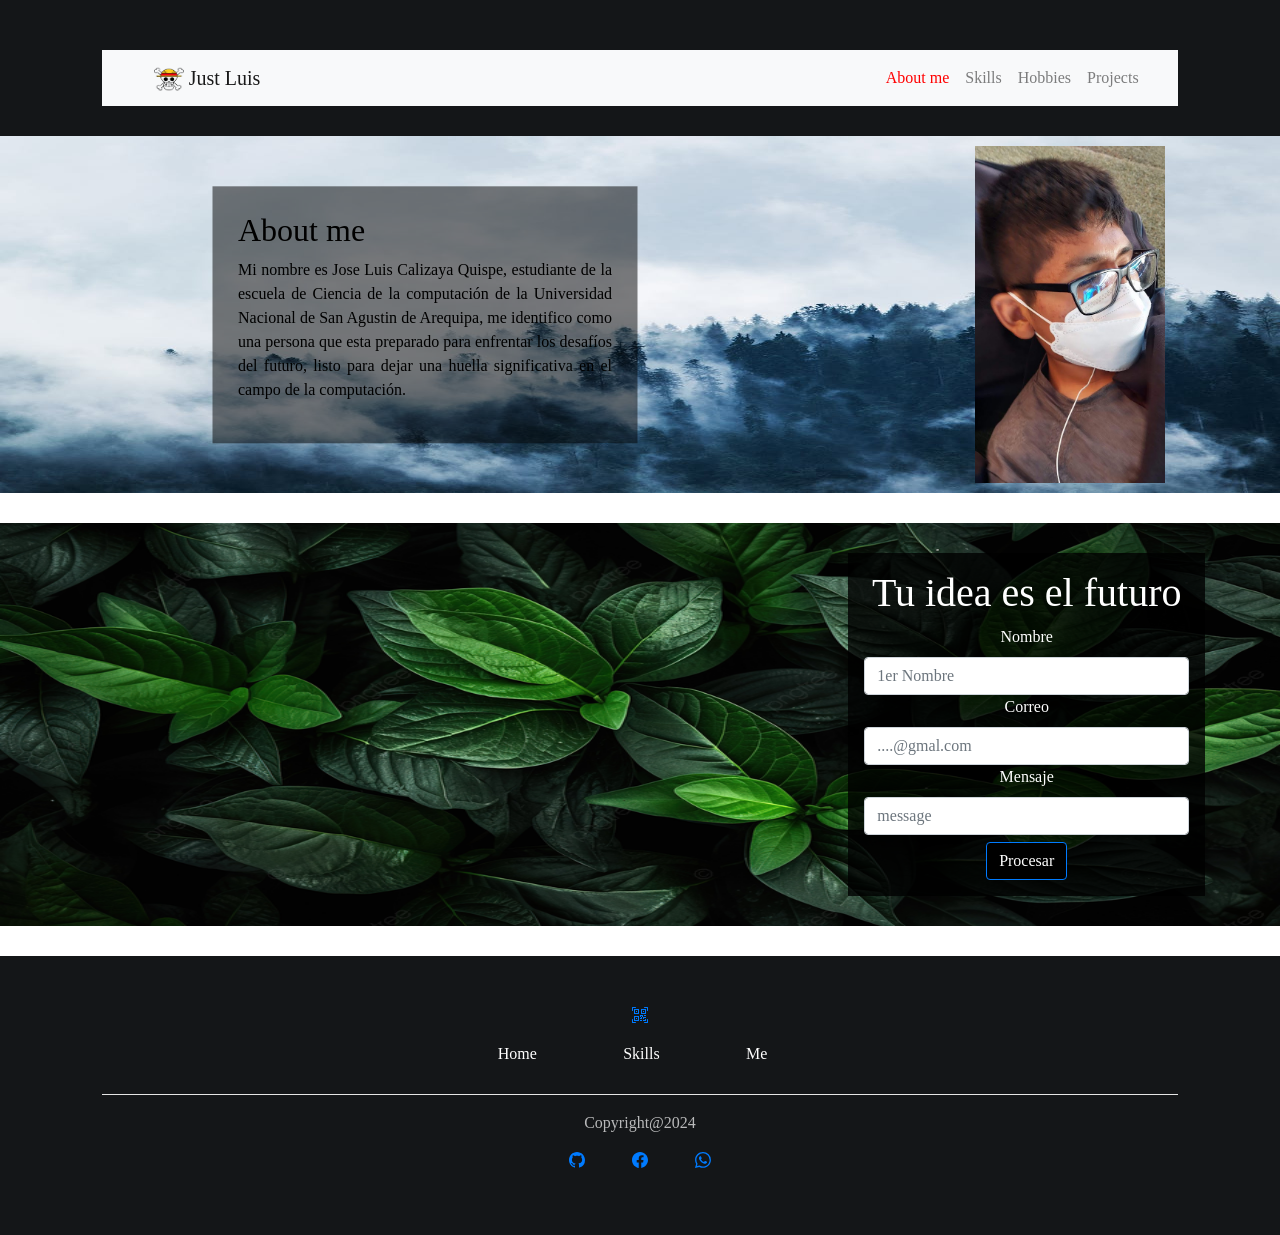
<file: index.html>
<!DOCTYPE html>
<html lang="en">

<head>
    <meta charset="UTF-8">
    <meta name="viewport" content="width=device-width, initial-scale=1.0">
    <link rel="stylesheet" href="https://stackpath.bootstrapcdn.com/bootstrap/4.0.0/css/bootstrap.min.css"
        integrity="sha384-Gn5384xqQ1aoWXA+058RXPxPg6fy4IWvTNh0E263XmFcJlSAwiGgFAW/dAiS6JXm" crossorigin="anonymous">
    <link rel="stylesheet" href="style.css">
    <title>Just me</title>
</head>

<body>
    <header>
        <nav class="navbar navbar-expand-lg navbar-light bg-light">
            <div class="container-fluid">
                <a class="navbar-brand" href="#">
                    <img src="Image/logo.png" alt="Logo" width="30" height="24" class="d-inline-block align-text-top">
                    Just Luis
                </a>
                <button class="navbar-toggler" type="button" data-toggle="collapse" data-target="#navbarNav"
                    aria-controls="navbarNav" aria-expanded="false" aria-label="Toggle navigation">
                    <span class="navbar-toggler-icon"></span>
                </button>
                <div class="collapse navbar-collapse justify-content-end" id="navbarNav">
                    <ul class="navbar-nav">
                        <li class="nav-item">
                            <a class="nav-link active" style="color: red;" aria-current="page" href="index.html">About me</a>
                        </li>
                        <li class="nav-item">
                            <a class="nav-link" href="index1.html">Skills</a>
                        </li>
                        <li class="nav-item">
                            <a class="nav-link" href="index3.html">Hobbies</a>
                        </li>
                        <li class="nav-item">
                            <a class="nav-link" href="index4.html">Projects</a>
                        </li>
                    </ul>
                </div>
            </div>
        </nav>
    </header>
    <main>
        <div class="me">
            <div class="text">
                <div id="part">
                    <h2>About me</h2>
                    <p>
                        Mi nombre es Jose Luis Calizaya Quispe, estudiante de la escuela de Ciencia de la computación de
                        la Universidad Nacional de San Agustin de Arequipa, me identifico como una persona que esta
                        preparado para enfrentar los desafíos del futuro, listo para dejar una huella significativa en
                        el campo de la computación.
                    </p>
                </div>
            </div>
            <div class="im">
                <div id="h">
                    <img src="Image/me.jpg" alt="logo de persona" height="100%" width="50%" style="padding: 10px;" id="por">
                </div>
            </div>
        </div>
        <div class="formularios">
            <div class="row justify-content-end mas">
                <div class="col-12 col-md-6 col-lg-4">
                    <div class="my-div text-white text-center p-3" style="background-color: rgba(0, 0, 0, 0.8); left: -10px;">
                            <h1>Tu idea es el futuro</h1>
                            <form  class="formulario grid text-center">
                            <div class="g-col-4 g-start4">
                                <label for="nombre" class="form-label">Nombre</label>
                                <input type="text" class="form-control" id="nombre" placeholder="1er Nombre" required>
                            </div>
                            <div class="g-col-4 g-start-4" >
                                <label for="correo" class="form-label">Correo</label>
                                <input type="email" class="form-control" id="correo" placeholder="....@gmal.com" >
                            </div>
                            <div class="g-col-4 g-start-4">
                                <label for="post" class="form-label">Mensaje</label>
                                <input type="text" class="form-control" id="post" placeholder="message" required>
                            </div>
                            <button type="submit" onclick="mostrar()" class="btn btn-primary" style="margin-top: 2%; background-color: black;">
                                Procesar
                            </button>
                        </form>
                    </div>
                </div>
            </div>
        </div>
        <footer>
            <div class="logo">
                <a href="">
                <i class="bi bi-qr-code-scan"><svg xmlns="http://www.w3.org/2000/svg" width="16" height="16" fill="currentColor" class="bi bi-qr-code-scan" viewBox="0 0 16 16">
                    <path d="M0 .5A.5.5 0 0 1 .5 0h3a.5.5 0 0 1 0 1H1v2.5a.5.5 0 0 1-1 0zm12 0a.5.5 0 0 1 .5-.5h3a.5.5 0 0 1 .5.5v3a.5.5 0 0 1-1 0V1h-2.5a.5.5 0 0 1-.5-.5M.5 12a.5.5 0 0 1 .5.5V15h2.5a.5.5 0 0 1 0 1h-3a.5.5 0 0 1-.5-.5v-3a.5.5 0 0 1 .5-.5m15 0a.5.5 0 0 1 .5.5v3a.5.5 0 0 1-.5.5h-3a.5.5 0 0 1 0-1H15v-2.5a.5.5 0 0 1 .5-.5M4 4h1v1H4z"/>
                    <path d="M7 2H2v5h5zM3 3h3v3H3zm2 8H4v1h1z"/>
                    <path d="M7 9H2v5h5zm-4 1h3v3H3zm8-6h1v1h-1z"/>
                    <path d="M9 2h5v5H9zm1 1v3h3V3zM8 8v2h1v1H8v1h2v-2h1v2h1v-1h2v-1h-3V8zm2 2H9V9h1zm4 2h-1v1h-2v1h3zm-4 2v-1H8v1z"/>
                    <path d="M12 9h2V8h-2z"/>
                  </svg></i>
                </a>
            </div>
            <ul class="list-group list-group-horizontal-sm fo">
                <a href="index.html"><li class="list-group-item fin">Home</li></a>
                <a href="index1.html"><li class="list-group-item fin">Skills</li></a>
                <a href="index3.html"><li class="list-group-item fin">Me</li></a>
            </ul>
            <hr style="background-color:#fff;">
            <p id="p1">Copyright@2024</p>
            <div class="redes">
                <a href="">
                    <svg xmlns="http://www.w3.org/2000/svg" width="16" height="16" fill="currentColor" class="bi bi-github" viewBox="0 0 16 16">
                    <path d="M8 0C3.58 0 0 3.58 0 8c0 3.54 2.29 6.53 5.47 7.59.4.07.55-.17.55-.38 0-.19-.01-.82-.01-1.49-2.01.37-2.53-.49-2.69-.94-.09-.23-.48-.94-.82-1.13-.28-.15-.68-.52-.01-.53.63-.01 1.08.58 1.23.82.72 1.21 1.87.87 2.33.66.07-.52.28-.87.51-1.07-1.78-.2-3.64-.89-3.64-3.95 0-.87.31-1.59.82-2.15-.08-.2-.36-1.02.08-2.12 0 0 .67-.21 2.2.82.64-.18 1.32-.27 2-.27s1.36.09 2 .27c1.53-1.04 2.2-.82 2.2-.82.44 1.1.16 1.92.08 2.12.51.56.82 1.27.82 2.15 0 3.07-1.87 3.75-3.65 3.95.29.25.54.73.54 1.48 0 1.07-.01 1.93-.01 2.2 0 .21.15.46.55.38A8.01 8.01 0 0 0 16 8c0-4.42-3.58-8-8-8"/>
                  </svg>
                </a>
                <a href="https://www.facebook.com/jose.calizaya.524">
                    <svg xmlns="http://www.w3.org/2000/svg" width="16" height="16" fill="currentColor" class="bi bi-facebook" viewBox="0 0 16 16">
                        <path d="M16 8.049c0-4.446-3.582-8.05-8-8.05C3.58 0-.002 3.603-.002 8.05c0 4.017 2.926 7.347 6.75 7.951v-5.625h-2.03V8.05H6.75V6.275c0-2.017 1.195-3.131 3.022-3.131.876 0 1.791.157 1.791.157v1.98h-1.009c-.993 0-1.303.621-1.303 1.258v1.51h2.218l-.354 2.326H9.25V16c3.824-.604 6.75-3.934 6.75-7.951"/>
                      </svg>
                </a>
                <a href="">
                    <svg xmlns="http://www.w3.org/2000/svg" width="16" height="16" fill="currentColor" class="bi bi-whatsapp" viewBox="0 0 16 16">
                        <path d="M13.601 2.326A7.85 7.85 0 0 0 7.994 0C3.627 0 .068 3.558.064 7.926c0 1.399.366 2.76 1.057 3.965L0 16l4.204-1.102a7.9 7.9 0 0 0 3.79.965h.004c4.368 0 7.926-3.558 7.93-7.93A7.9 7.9 0 0 0 13.6 2.326zM7.994 14.521a6.6 6.6 0 0 1-3.356-.92l-.24-.144-2.494.654.666-2.433-.156-.251a6.56 6.56 0 0 1-1.007-3.505c0-3.626 2.957-6.584 6.591-6.584a6.56 6.56 0 0 1 4.66 1.931 6.56 6.56 0 0 1 1.928 4.66c-.004 3.639-2.961 6.592-6.592 6.592m3.615-4.934c-.197-.099-1.17-.578-1.353-.646-.182-.065-.315-.099-.445.099-.133.197-.513.646-.627.775-.114.133-.232.148-.43.05-.197-.1-.836-.308-1.592-.985-.59-.525-.985-1.175-1.103-1.372-.114-.198-.011-.304.088-.403.087-.088.197-.232.296-.346.1-.114.133-.198.198-.33.065-.134.034-.248-.015-.347-.05-.099-.445-1.076-.612-1.47-.16-.389-.323-.335-.445-.34-.114-.007-.247-.007-.38-.007a.73.73 0 0 0-.529.247c-.182.198-.691.677-.691 1.654s.71 1.916.81 2.049c.098.133 1.394 2.132 3.383 2.992.47.205.84.326 1.129.418.475.152.904.129 1.246.08.38-.058 1.171-.48 1.338-.943.164-.464.164-.86.114-.943-.049-.084-.182-.133-.38-.232"/>
                      </svg>
                </a>
            </div>
        </footer>
    </main>
    <script src="https://code.jquery.com/jquery-3.2.1.slim.min.js"
        integrity="sha384-KJ3o2DKtIkvYIK3UENzmM7KCkRr/rE9/Qpg6aAZGJwFDMVNA/GpGFF93hXpG5KkN"
        crossorigin="anonymous"></script>
    <script src="https://cdnjs.cloudflare.com/ajax/libs/popper.js/1.12.9/umd/popper.min.js"
        integrity="sha384-ApNbgh9B+Y1QKtv3Rn7W3mgPxhU9K/ScQsAP7hUibX39j7fakFPskvXusvfa0b4Q"
        crossorigin="anonymous"></script>
    <script src="https://stackpath.bootstrapcdn.com/bootstrap/4.0.0/js/bootstrap.min.js"
        integrity="sha384-JZR6Spejh4U02d8jOt6vLEHfe/JQGiRRSQQxSfFWpi1MquVdAyjUar5+76PVCmYl"
        crossorigin="anonymous"></script>
        <script src="fun.js"></script>
</body>

</html>
</file>
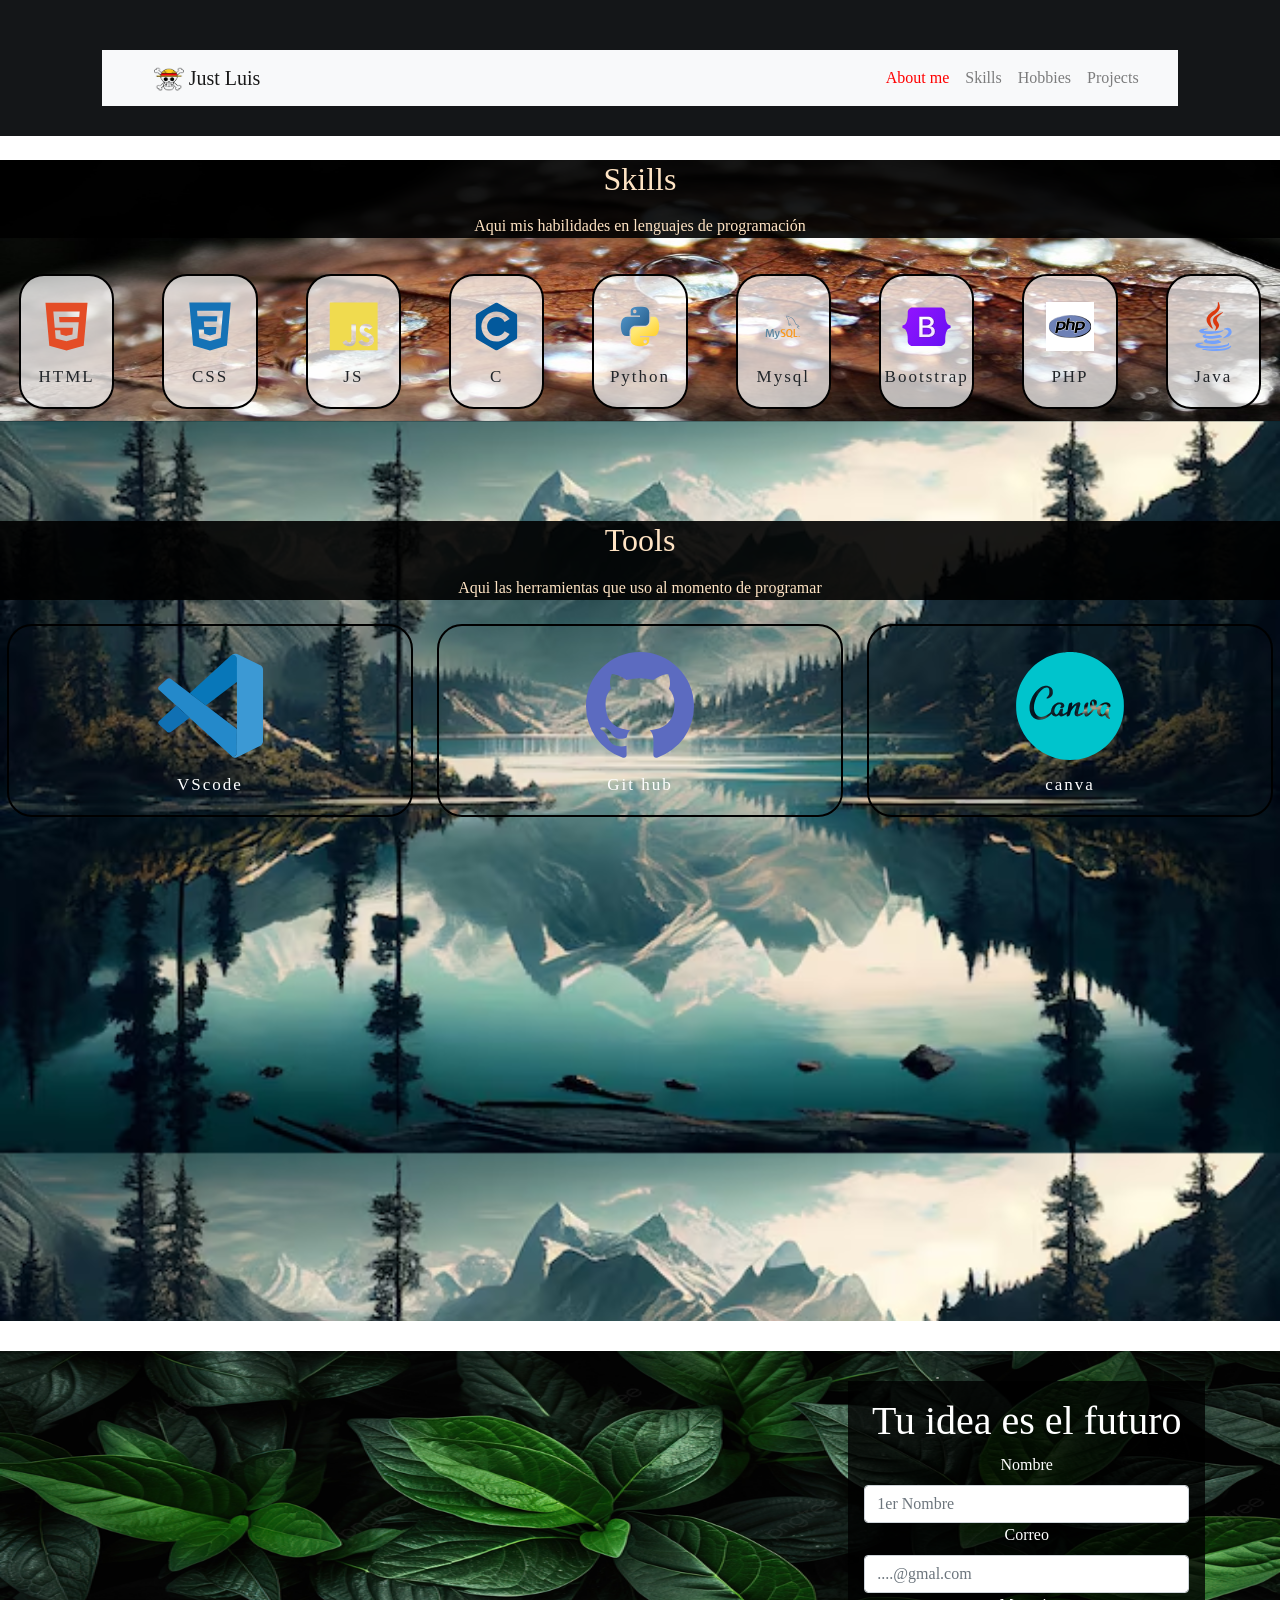
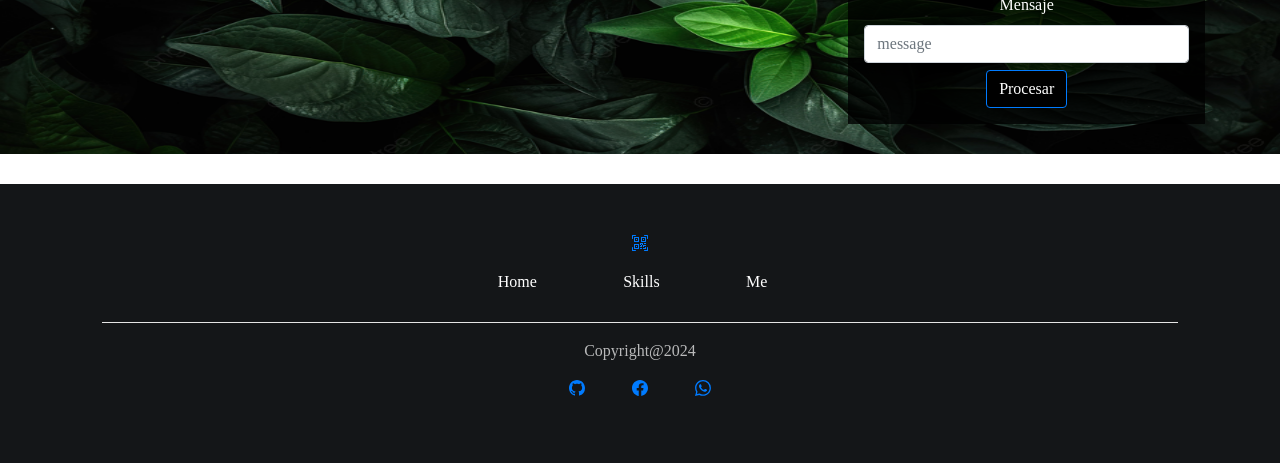
<file: index1.html>
<!DOCTYPE html>
<html lang="en">
<head>
    <meta charset="UTF-8">
    <meta name="viewport" content="width=device-width, initial-scale=1.0">
    <link rel="stylesheet" href="https://stackpath.bootstrapcdn.com/bootstrap/4.0.0/css/bootstrap.min.css"
        integrity="sha384-Gn5384xqQ1aoWXA+058RXPxPg6fy4IWvTNh0E263XmFcJlSAwiGgFAW/dAiS6JXm" crossorigin="anonymous">
    <link rel="stylesheet" href="style1.css">
    <link rel="stylesheet" href="style.css">
    <title>Skills</title>
</head>
<body>
    <header>
        <nav class="navbar navbar-expand-lg navbar-light bg-light">
            <div class="container-fluid">
                <a class="navbar-brand" href="#">
                    <img src="Image/logo.png" alt="Logo" width="30" height="24" class="d-inline-block align-text-top">
                    Just Luis
                </a>
                <button class="navbar-toggler" type="button" data-toggle="collapse" data-target="#navbarNav"
                    aria-controls="navbarNav" aria-expanded="false" aria-label="Toggle navigation">
                    <span class="navbar-toggler-icon"></span>
                </button>
                <div class="collapse navbar-collapse justify-content-end" id="navbarNav">
                    <ul class="navbar-nav">
                        <li class="nav-item">
                            <a class="nav-link active" style="color: red;" aria-current="page" href="index.html">About me</a>
                        </li>
                        <li class="nav-item">
                            <a class="nav-link" href="index1.html">Skills</a>
                        </li>
                        <li class="nav-item">
                            <a class="nav-link" href="index3.html">Hobbies</a>
                        </li>
                        <li class="nav-item">
                            <a class="nav-link" href="index4.html">Projects</a>
                        </li>
                    </ul>
                </div>
            </div>
        </nav>
    </header>
    <main>
        <br>
        <section id="contim">
        <div class="container">
        <h2 style="text-align: center;">Skills</h2>
        <p class="text-center">Aqui mis habilidades en lenguajes de programación</p>
        </div>
        <div class="row justify-content-center row-cols-2 row-cols-md-3 row-cols-lg-6 mt-4 gy-4 skills-container aos-init aos-animate" data-aos="fade-up" data-aos-delay="200"
        style="
        box-sizing: border-box;
        margin-top: 24px;
            margin-left: -5px;
            margin-right: -5px;
            line-height: 24px;
            flex-wrap: wrap;
            color-scheme: dark;
        ">
            <div class="col">
                <div class="skill">
                    <img class="skill-image" src="Image/HTML.svg" alt="HTML">
                    <p class="skill-name">HTML</p>
                </div>
            </div>
            <div class="col">
                <div class="skill">
                    <img class="skill-image" src="Image/CSS.svg" alt="CSS">
                    <p class="skill-name">CSS</p>
                </div>
            </div>
            <div class="col">
                <div class="skill">
                    <img class="skill-image" src="Image/JS.svg" alt="JavaScript" width="100%" height="100%">
                    <p class="skill-name">JS</p>
                </div>
            </div>
            <div class="col">
                <div class="skill">
                    <img class="skill-image" src="Image/C.svg" alt="NodeJS" width="100%" height="100%">
                    <p class="skill-name">C</p>
                </div>
            </div>
            <div class="col">
                <div class="skill">
                    <img class="skill-image" src="Image/Python.svg" alt="ExpressJS" width="100%" height="100%">
                    <p class="skill-name">Python</p>
                </div>
            </div>
            <div class="col">
                <div class="skill">
                <img class="skill-image" src="Image/mysql.svg" alt="EJS" width="100%" height="100%">
                    <p class="skill-name">Mysql</p>
                </div>
            </div>
            <div class="col">
                <div class="skill">
                    <img class="skill-image" src="Image/Bootstrap.svg" alt="Bootstrap" width="100%" height="100%">
                    <p class="skill-name">Bootstrap</p>
                </div>
            </div>
            <div class="col">
                <div class="skill">
                    <img class="skill-image" src="Image/PHP.svg" alt="PHP" width="100%" height="100%">
                    <p class="skill-name">PHP</p>
                </div>
            </div>
            <div class="col">
                <div class="skill">
                    <img class="skill-image" src="Image/JAVA.svg" alt="Java" width="100%" height="100%" >
                    <p class="skill-name">Java</p>
                </div>
            </div>
            <br>
            <br><br>
        </div>
        </section>
        <section id="tools">
        <div class="container">
        <h2 style="text-align: center;">Tools</h2>
        <p class="text-center">Aqui las herramientas que uso al momento de programar</p>
        </div>
        <div class="row justify-content-center row-cols-2 row-cols-md-3 row-cols-lg-6 mt-4 gy-4 skills-container aos-init aos-animate" data-aos="fade-up" data-aos-delay="200"
        style="
        box-sizing: border-box;
        margin-top: 24px;
            margin-left: -5px;
            margin-right: -5px;
            line-height: 24px;
            flex-wrap: wrap;
            color-scheme: dark;
        ">
            <div class="col">
                <div class="tool">
                    <img class="tool-image" src="Image/vscode.svg" alt="VScode">
                    <p class="tool-name">VScode</p>
                </div>
            </div>
            <div class="col">
                <div class="tool">
                    <img class="tool-image" src="Image/github.svg" alt="git hub">
                    <p class="tool-name">Git hub</p>
                </div>
            </div>
            <div class="col">
                <div class="tool">
                    <img class="tool-image" src="Image/canva.svg" alt="canva">
                    <p class="tool-name">canva</p>
                </div>
            </div>
        </div>
    </div>
    </section>
    <div class="formularios">
        <div class="row justify-content-end mas">
            <div class="col-12 col-md-6 col-lg-4">
                <div class="my-div text-white text-center p-3" style="background-color: rgba(0, 0, 0, 0.8); left: -10px;">
                        <h1>Tu idea es el futuro</h1>
                        <form  class="formulario grid text-center">
                        <div class="g-col-4 g-start4">
                            <label for="nombre" class="form-label">Nombre</label>
                            <input type="text" class="form-control" id="nombre" placeholder="1er Nombre" required>
                        </div>
                        <div class="g-col-4 g-start-4" >
                            <label for="correo" class="form-label">Correo</label>
                            <input type="email" class="form-control" id="correo" placeholder="....@gmal.com" >
                        </div>
                        <div class="g-col-4 g-start-4">
                            <label for="post" class="form-label">Mensaje</label>
                            <input type="text" class="form-control" id="post" placeholder="message" required>
                        </div>
                        <button type="button" onclick="mostrar()" class="btn btn-primary" style="margin-top: 2%; background-color: black;">
                            Procesar
                        </button>
                    </form>
                </div>
            </div>
        </div>
    </div>
    </main>
    <footer>
        <div class="logo">
            <a href="">
            <i class="bi bi-qr-code-scan"><svg xmlns="http://www.w3.org/2000/svg" width="16" height="16" fill="currentColor" class="bi bi-qr-code-scan" viewBox="0 0 16 16">
                <path d="M0 .5A.5.5 0 0 1 .5 0h3a.5.5 0 0 1 0 1H1v2.5a.5.5 0 0 1-1 0zm12 0a.5.5 0 0 1 .5-.5h3a.5.5 0 0 1 .5.5v3a.5.5 0 0 1-1 0V1h-2.5a.5.5 0 0 1-.5-.5M.5 12a.5.5 0 0 1 .5.5V15h2.5a.5.5 0 0 1 0 1h-3a.5.5 0 0 1-.5-.5v-3a.5.5 0 0 1 .5-.5m15 0a.5.5 0 0 1 .5.5v3a.5.5 0 0 1-.5.5h-3a.5.5 0 0 1 0-1H15v-2.5a.5.5 0 0 1 .5-.5M4 4h1v1H4z"/>
                <path d="M7 2H2v5h5zM3 3h3v3H3zm2 8H4v1h1z"/>
                <path d="M7 9H2v5h5zm-4 1h3v3H3zm8-6h1v1h-1z"/>
                <path d="M9 2h5v5H9zm1 1v3h3V3zM8 8v2h1v1H8v1h2v-2h1v2h1v-1h2v-1h-3V8zm2 2H9V9h1zm4 2h-1v1h-2v1h3zm-4 2v-1H8v1z"/>
                <path d="M12 9h2V8h-2z"/>
              </svg></i>
            </a>
        </div>
        <ul class="list-group list-group-horizontal-sm fo">
            <a href="index.html"><li class="list-group-item fin">Home</li></a>
            <a href="index1.html"><li class="list-group-item fin">Skills</li></a>
            <a href="index3.html"><li class="list-group-item fin">Me</li></a>
        </ul>
        <hr style="background-color:#fff;">
        <p id="p1">Copyright@2024</p>
        <div class="redes">
            <a href="">
                <svg xmlns="http://www.w3.org/2000/svg" width="16" height="16" fill="currentColor" class="bi bi-github" viewBox="0 0 16 16">
                <path d="M8 0C3.58 0 0 3.58 0 8c0 3.54 2.29 6.53 5.47 7.59.4.07.55-.17.55-.38 0-.19-.01-.82-.01-1.49-2.01.37-2.53-.49-2.69-.94-.09-.23-.48-.94-.82-1.13-.28-.15-.68-.52-.01-.53.63-.01 1.08.58 1.23.82.72 1.21 1.87.87 2.33.66.07-.52.28-.87.51-1.07-1.78-.2-3.64-.89-3.64-3.95 0-.87.31-1.59.82-2.15-.08-.2-.36-1.02.08-2.12 0 0 .67-.21 2.2.82.64-.18 1.32-.27 2-.27s1.36.09 2 .27c1.53-1.04 2.2-.82 2.2-.82.44 1.1.16 1.92.08 2.12.51.56.82 1.27.82 2.15 0 3.07-1.87 3.75-3.65 3.95.29.25.54.73.54 1.48 0 1.07-.01 1.93-.01 2.2 0 .21.15.46.55.38A8.01 8.01 0 0 0 16 8c0-4.42-3.58-8-8-8"/>
              </svg>
            </a>
            <a href="https://www.facebook.com/jose.calizaya.524">
                <svg xmlns="http://www.w3.org/2000/svg" width="16" height="16" fill="currentColor" class="bi bi-facebook" viewBox="0 0 16 16">
                    <path d="M16 8.049c0-4.446-3.582-8.05-8-8.05C3.58 0-.002 3.603-.002 8.05c0 4.017 2.926 7.347 6.75 7.951v-5.625h-2.03V8.05H6.75V6.275c0-2.017 1.195-3.131 3.022-3.131.876 0 1.791.157 1.791.157v1.98h-1.009c-.993 0-1.303.621-1.303 1.258v1.51h2.218l-.354 2.326H9.25V16c3.824-.604 6.75-3.934 6.75-7.951"/>
                  </svg>
            </a>
            <a href="">
                <svg xmlns="http://www.w3.org/2000/svg" width="16" height="16" fill="currentColor" class="bi bi-whatsapp" viewBox="0 0 16 16">
                    <path d="M13.601 2.326A7.85 7.85 0 0 0 7.994 0C3.627 0 .068 3.558.064 7.926c0 1.399.366 2.76 1.057 3.965L0 16l4.204-1.102a7.9 7.9 0 0 0 3.79.965h.004c4.368 0 7.926-3.558 7.93-7.93A7.9 7.9 0 0 0 13.6 2.326zM7.994 14.521a6.6 6.6 0 0 1-3.356-.92l-.24-.144-2.494.654.666-2.433-.156-.251a6.56 6.56 0 0 1-1.007-3.505c0-3.626 2.957-6.584 6.591-6.584a6.56 6.56 0 0 1 4.66 1.931 6.56 6.56 0 0 1 1.928 4.66c-.004 3.639-2.961 6.592-6.592 6.592m3.615-4.934c-.197-.099-1.17-.578-1.353-.646-.182-.065-.315-.099-.445.099-.133.197-.513.646-.627.775-.114.133-.232.148-.43.05-.197-.1-.836-.308-1.592-.985-.59-.525-.985-1.175-1.103-1.372-.114-.198-.011-.304.088-.403.087-.088.197-.232.296-.346.1-.114.133-.198.198-.33.065-.134.034-.248-.015-.347-.05-.099-.445-1.076-.612-1.47-.16-.389-.323-.335-.445-.34-.114-.007-.247-.007-.38-.007a.73.73 0 0 0-.529.247c-.182.198-.691.677-.691 1.654s.71 1.916.81 2.049c.098.133 1.394 2.132 3.383 2.992.47.205.84.326 1.129.418.475.152.904.129 1.246.08.38-.058 1.171-.48 1.338-.943.164-.464.164-.86.114-.943-.049-.084-.182-.133-.38-.232"/>
                  </svg>
            </a>
        </div>
    </footer>

    <script src="https://code.jquery.com/jquery-3.2.1.slim.min.js"
        integrity="sha384-KJ3o2DKtIkvYIK3UENzmM7KCkRr/rE9/Qpg6aAZGJwFDMVNA/GpGFF93hXpG5KkN"
        crossorigin="anonymous"></script>
    <script src="https://cdnjs.cloudflare.com/ajax/libs/popper.js/1.12.9/umd/popper.min.js"
        integrity="sha384-ApNbgh9B+Y1QKtv3Rn7W3mgPxhU9K/ScQsAP7hUibX39j7fakFPskvXusvfa0b4Q"
        crossorigin="anonymous"></script>
    <script src="https://stackpath.bootstrapcdn.com/bootstrap/4.0.0/js/bootstrap.min.js"
        integrity="sha384-JZR6Spejh4U02d8jOt6vLEHfe/JQGiRRSQQxSfFWpi1MquVdAyjUar5+76PVCmYl"
        crossorigin="anonymous"></script>
        <script src="fun.js"></script>

</body>
</html>
</file>
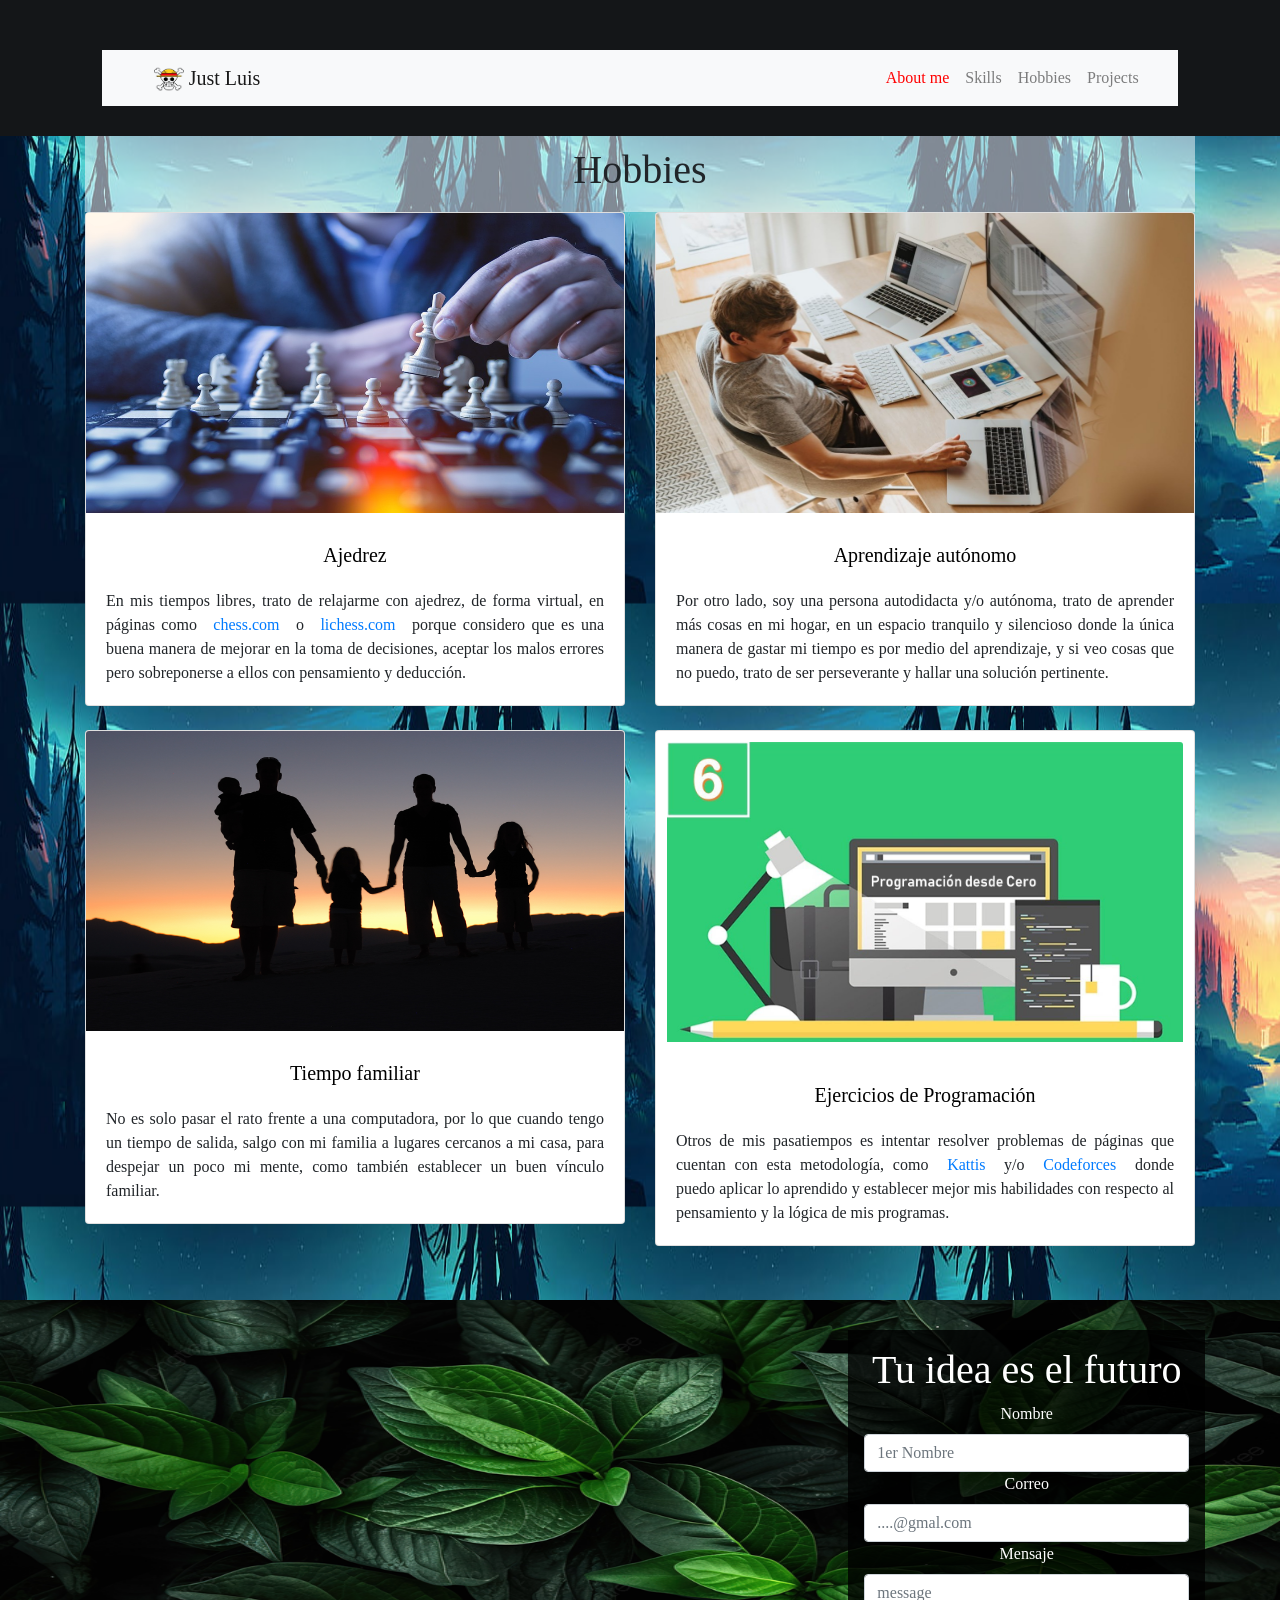
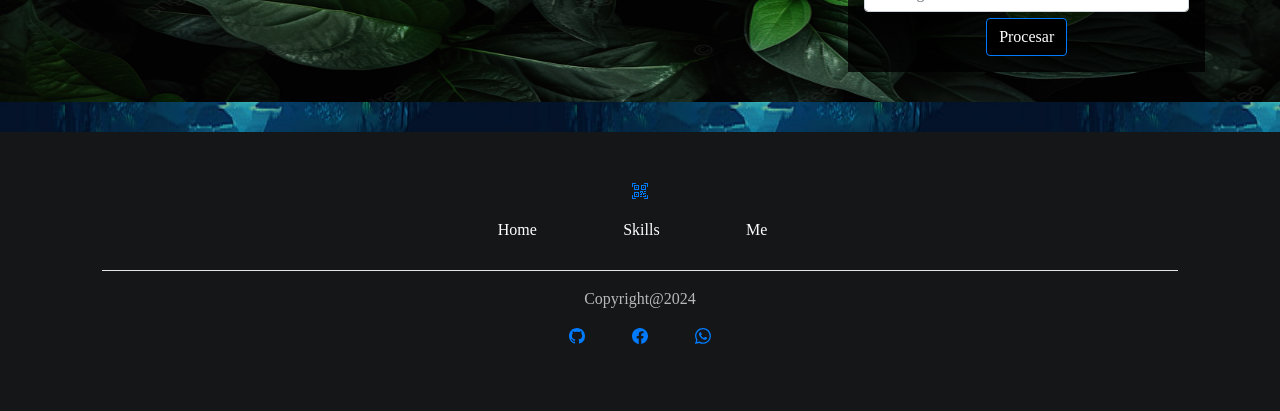
<file: index3.html>
<!DOCTYPE html>
<html lang="en">

<head>
  <meta charset="UTF-8">
  <meta name="viewport" content="width=device-width, initial-scale=1.0">
  <link rel="stylesheet" href="https://stackpath.bootstrapcdn.com/bootstrap/4.0.0/css/bootstrap.min.css"
    integrity="sha384-Gn5384xqQ1aoWXA+058RXPxPg6fy4IWvTNh0E263XmFcJlSAwiGgFAW/dAiS6JXm" crossorigin="anonymous">
    <link rel="stylesheet" href="style.css">
    <link rel="stylesheet" href="style2.css"> 
  <title>Habilidades</title>
</head>

<body>
  <header>
    <nav class="navbar navbar-expand-lg navbar-light bg-light">
        <div class="container-fluid">
            <a class="navbar-brand" href="#">
                <img src="Image/logo.png" alt="Logo" width="30" height="24" class="d-inline-block align-text-top">
                Just Luis
            </a>
            <button class="navbar-toggler" type="button" data-toggle="collapse" data-target="#navbarNav"
                aria-controls="navbarNav" aria-expanded="false" aria-label="Toggle navigation">
                <span class="navbar-toggler-icon"></span>
            </button>
            <div class="collapse navbar-collapse justify-content-end" id="navbarNav">
                <ul class="navbar-nav">
                    <li class="nav-item">
                        <a class="nav-link active" style="color: red;" aria-current="page" href="index.html">About me</a>
                    </li>
                    <li class="nav-item">
                        <a class="nav-link" href="index1.html">Skills</a>
                    </li>
                    <li class="nav-item">
                        <a class="nav-link" href="index3.html">Hobbies</a>
                    </li>
                    <li class="nav-item">
                        <a class="nav-link" href="index4.html">Projects</a>
                    </li>
                </ul>
            </div>
        </div>
    </nav>
</header>
  <div class="container">
    <div class="cabezera"><h1 class="text-center">Hobbies</h1></div>
    <div class="row">
      <div class="col-md-6 mb-4">
        <div class="card">
          <img src="Image/ajedrez.jpg" class="card-img-top" alt="Ajedrez">
          <div class="card-body i3">
            <h5 class="card-title">Ajedrez</h5>
            <p class="card-text">En mis tiempos libres, trato de relajarme con ajedrez, de forma virtual, en páginas como
              <a href="https://chess.com">chess.com</a> o <a href="https://lichess.com">lichess.com</a> porque considero que es una buena manera de mejorar en
              la toma de decisiones, aceptar los malos errores pero sobreponerse a ellos con pensamiento y deducción.
            </p>
          </div>
        </div>
      </div>
      <div class="col-md-6 mb-4">
        <div class="card">
          <img src="Image/auto.jpg" class="card-img-top" alt="Aprendizaje autónomo">
          <div class="card-body i3">
            <h5 class="card-title">Aprendizaje autónomo</h5>
            <p class="card-text">Por otro lado, soy una persona autodidacta y/o autónoma, trato de aprender más cosas en
              mi hogar, en un espacio tranquilo y silencioso donde la única manera de gastar mi tiempo es por medio del
              aprendizaje, y si veo cosas que no puedo, trato de ser perseverante y hallar una solución pertinente.</p>
          </div>
        </div>
      </div>
      <div class="col-md-6 mb-4">
        <div class="card">
          <img src="Image/familia.jpg" class="card-img-top" alt="Tiempo familiar" width="100%" height="100%">
          <div class="card-body i3">
            <h5 class="card-title">Tiempo familiar</h5>
            <p class="card-text">No es solo pasar el rato frente a una computadora, por lo que cuando tengo un tiempo de
              salida, salgo con mi familia a lugares cercanos a mi casa, para despejar un poco mi mente, como también
              establecer un buen vínculo familiar.</p>
          </div>
        </div>
      </div>
      <div class="col-md-6 mb-4">
        <div class="card">
          <a href="https://es.wikipedia.org/wiki/Sol"><img src="Image/Program.jpg" class="card-img-top" alt="Ejercicios de Programación"></a>
          <div class="card-body i3">
            <h5 class="card-title">Ejercicios de Programación</h5>
            <p class="card-text">Otros de mis pasatiempos es intentar resolver problemas de páginas que cuentan con esta
              metodología, como <a href="https://open.kattis.com">Kattis</a> y/o <a href="https://codeforces.com">Codeforces</a> donde puedo aplicar lo aprendido y
              establecer mejor mis habilidades con respecto al pensamiento y la lógica de mis programas.</p>
          </div>
        </div>
      </div>
    </div>
  </div>
  <div class="formularios">
    <div class="row justify-content-end mas">
        <div class="col-12 col-md-6 col-lg-4">
            <div class="my-div text-white text-center p-3" style="background-color: rgba(0, 0, 0, 0.8); left: -10px;">
                    <h1>Tu idea es el futuro</h1>
                    <form  class="formulario grid text-center">
                    <div class="g-col-4 g-start4">
                        <label for="nombre" class="form-label">Nombre</label>
                        <input type="text" class="form-control" id="nombre" placeholder="1er Nombre" required>
                    </div>
                    <div class="g-col-4 g-start-4" >
                        <label for="correo" class="form-label">Correo</label>
                        <input type="email" class="form-control" id="correo" placeholder="....@gmal.com" >
                    </div>
                    <div class="g-col-4 g-start-4">
                        <label for="post" class="form-label">Mensaje</label>
                        <input type="text" class="form-control" id="post" placeholder="message" required>
                    </div>
                    <button type="button" onclick="mostrar()" class="btn btn-primary" style="margin-top: 2%; background-color: black;">
                        Procesar
                    </button>
                </form>
            </div>
        </div>
    </div>
</div>
  <footer>
    <div class="logo">
        <a href="">
        <i class="bi bi-qr-code-scan"><svg xmlns="http://www.w3.org/2000/svg" width="16" height="16" fill="currentColor" class="bi bi-qr-code-scan" viewBox="0 0 16 16">
            <path d="M0 .5A.5.5 0 0 1 .5 0h3a.5.5 0 0 1 0 1H1v2.5a.5.5 0 0 1-1 0zm12 0a.5.5 0 0 1 .5-.5h3a.5.5 0 0 1 .5.5v3a.5.5 0 0 1-1 0V1h-2.5a.5.5 0 0 1-.5-.5M.5 12a.5.5 0 0 1 .5.5V15h2.5a.5.5 0 0 1 0 1h-3a.5.5 0 0 1-.5-.5v-3a.5.5 0 0 1 .5-.5m15 0a.5.5 0 0 1 .5.5v3a.5.5 0 0 1-.5.5h-3a.5.5 0 0 1 0-1H15v-2.5a.5.5 0 0 1 .5-.5M4 4h1v1H4z"/>
            <path d="M7 2H2v5h5zM3 3h3v3H3zm2 8H4v1h1z"/>
            <path d="M7 9H2v5h5zm-4 1h3v3H3zm8-6h1v1h-1z"/>
            <path d="M9 2h5v5H9zm1 1v3h3V3zM8 8v2h1v1H8v1h2v-2h1v2h1v-1h2v-1h-3V8zm2 2H9V9h1zm4 2h-1v1h-2v1h3zm-4 2v-1H8v1z"/>
            <path d="M12 9h2V8h-2z"/>
          </svg></i>
        </a>
    </div>
    <ul class="list-group list-group-horizontal-sm fo">
        <a href="index.html"><li class="list-group-item fin">Home</li></a>
        <a href="index1.html"><li class="list-group-item fin">Skills</li></a>
        <a href="index3.html"><li class="list-group-item fin">Me</li></a>
    </ul>
    <hr style="background-color:#fff;">
    <p id="p1">Copyright@2024</p>
    <div class="redes">
        <a href="">
            <svg xmlns="http://www.w3.org/2000/svg" width="16" height="16" fill="currentColor" class="bi bi-github" viewBox="0 0 16 16">
            <path d="M8 0C3.58 0 0 3.58 0 8c0 3.54 2.29 6.53 5.47 7.59.4.07.55-.17.55-.38 0-.19-.01-.82-.01-1.49-2.01.37-2.53-.49-2.69-.94-.09-.23-.48-.94-.82-1.13-.28-.15-.68-.52-.01-.53.63-.01 1.08.58 1.23.82.72 1.21 1.87.87 2.33.66.07-.52.28-.87.51-1.07-1.78-.2-3.64-.89-3.64-3.95 0-.87.31-1.59.82-2.15-.08-.2-.36-1.02.08-2.12 0 0 .67-.21 2.2.82.64-.18 1.32-.27 2-.27s1.36.09 2 .27c1.53-1.04 2.2-.82 2.2-.82.44 1.1.16 1.92.08 2.12.51.56.82 1.27.82 2.15 0 3.07-1.87 3.75-3.65 3.95.29.25.54.73.54 1.48 0 1.07-.01 1.93-.01 2.2 0 .21.15.46.55.38A8.01 8.01 0 0 0 16 8c0-4.42-3.58-8-8-8"/>
          </svg>
        </a>
        <a href="https://www.facebook.com/jose.calizaya.524">
            <svg xmlns="http://www.w3.org/2000/svg" width="16" height="16" fill="currentColor" class="bi bi-facebook" viewBox="0 0 16 16">
                <path d="M16 8.049c0-4.446-3.582-8.05-8-8.05C3.58 0-.002 3.603-.002 8.05c0 4.017 2.926 7.347 6.75 7.951v-5.625h-2.03V8.05H6.75V6.275c0-2.017 1.195-3.131 3.022-3.131.876 0 1.791.157 1.791.157v1.98h-1.009c-.993 0-1.303.621-1.303 1.258v1.51h2.218l-.354 2.326H9.25V16c3.824-.604 6.75-3.934 6.75-7.951"/>
              </svg>
        </a>
        <a href="">
            <svg xmlns="http://www.w3.org/2000/svg" width="16" height="16" fill="currentColor" class="bi bi-whatsapp" viewBox="0 0 16 16">
                <path d="M13.601 2.326A7.85 7.85 0 0 0 7.994 0C3.627 0 .068 3.558.064 7.926c0 1.399.366 2.76 1.057 3.965L0 16l4.204-1.102a7.9 7.9 0 0 0 3.79.965h.004c4.368 0 7.926-3.558 7.93-7.93A7.9 7.9 0 0 0 13.6 2.326zM7.994 14.521a6.6 6.6 0 0 1-3.356-.92l-.24-.144-2.494.654.666-2.433-.156-.251a6.56 6.56 0 0 1-1.007-3.505c0-3.626 2.957-6.584 6.591-6.584a6.56 6.56 0 0 1 4.66 1.931 6.56 6.56 0 0 1 1.928 4.66c-.004 3.639-2.961 6.592-6.592 6.592m3.615-4.934c-.197-.099-1.17-.578-1.353-.646-.182-.065-.315-.099-.445.099-.133.197-.513.646-.627.775-.114.133-.232.148-.43.05-.197-.1-.836-.308-1.592-.985-.59-.525-.985-1.175-1.103-1.372-.114-.198-.011-.304.088-.403.087-.088.197-.232.296-.346.1-.114.133-.198.198-.33.065-.134.034-.248-.015-.347-.05-.099-.445-1.076-.612-1.47-.16-.389-.323-.335-.445-.34-.114-.007-.247-.007-.38-.007a.73.73 0 0 0-.529.247c-.182.198-.691.677-.691 1.654s.71 1.916.81 2.049c.098.133 1.394 2.132 3.383 2.992.47.205.84.326 1.129.418.475.152.904.129 1.246.08.38-.058 1.171-.48 1.338-.943.164-.464.164-.86.114-.943-.049-.084-.182-.133-.38-.232"/>
              </svg>
        </a>
    </div>
</footer>
  <script src="https://code.jquery.com/jquery-3.2.1.slim.min.js"
  integrity="sha384-KJ3o2DKtIkvYIK3UENzmM7KCkRr/rE9/Qpg6aAZGJwFDMVNA/GpGFF93hXpG5KkN"
  crossorigin="anonymous"></script>
  <script src="https://cdnjs.cloudflare.com/ajax/libs/popper.js/1.12.9/umd/popper.min.js"
  integrity="sha384-ApNbgh9B+Y1QKtv3Rn7W3mgPxhU9K/ScQsAP7hUibX39j7fakFPskvXusvfa0b4Q"
  crossorigin="anonymous"></script>
  <script src="https://stackpath.bootstrapcdn.com/bootstrap/4.0.0/js/bootstrap.min.js"
  integrity="sha384-JZR6Spejh4U02d8jOt6vLEHfe/JQGiRRSQQxSfFWpi1MquVdAyjUar5+76PVCmYl"
  crossorigin="anonymous"></script>
  <script src="fun.js"></script>
</body>

</html>

<!-- <!DOCTYPE html>
<html lang="en">

<head>
  <meta charset="UTF-8">
  <meta name="viewport" content="width=device-width, initial-scale=1.0">
  <link rel="stylesheet" href="https://stackpath.bootstrapcdn.com/bootstrap/4.0.0/css/bootstrap.min.css"
    integrity="sha384-Gn5384xqQ1aoWXA+058RXPxPg6fy4IWvTNh0E263XmFcJlSAwiGgFAW/dAiS6JXm" crossorigin="anonymous">
  <link rel="stylesheet" href="style2.css">
  <title>Habilidades</title>
</head>

<body>
  <h1 class="text-center">Hobbies</h1>
  <div class="row row-cols-1 row-cols-md-2 g-4">
    <div class="col">
      <div class="card">''
        <img src="Image/ajedrez.jpg" class="card-img-top" alt="...">
        <div class="card-body">
          <h5 class="card-title">Ajedrez</h5>
          <p class="card-text">En mis tiempos libres, trato de relajarme con ajedrez, de forma virtual, en paginas como
            <a href="">chess.com</a> o <a href="">lichess.com</a> porque considero que es una buena manera de mejorar en
            la toma de decisiones, aceptar los malos errores pero sobreponerse a ellos con pensamiento y deduccion
          </p>
        </div>
      </div>
    </div>
    <div class="col">
      <div class="card">
        <img src="Image/auto.jpg" class="card-img-top" alt="...">
        <div class="card-body">
          <h5 class="card-title">Aprendizaje autonomo</h5>
          <p class="card-text">Por otro lado, soy una persona autodidacta y/o autonoma, trato de aprender mas cosas en
            mi hogar, en un espacio tranquilo y silencioso donde la unica manera de gastar mi tiempo es por medio del
            aprendizaje, y si veo cosas que no puedo, trato de ser perseverante y hallar una solución pertinentef</p>
        </div>
      </div>
    </div>
    <div class="col">
      <div class="card">
        <img src="Image/familia.jpg" class="card-img-top" alt="...">
        <div class="card-body">
          <h5 class="card-title">Tiempo familiar</h5>
          <p class="card-text">No es solo pasar el rato frente a una computadora, por lo que cuando tengo un tiempo de
            salida, salgo con mi familia a lugares cercanos a mi casa, para despejar un poco mi mente, como tambien
            establecer un buen vinculo familiar, donde aprecio el tiempo de mi familia ya que ultimamente es corta</p>
        </div>
      </div>
    </div>
    <div class="col">
      <div class="card">
        <a href="https://es.wikipedia.org/wiki/Sol"><img src="Image/Program.jpg" class="card-img-top" alt="..."></a>
        <div class="card-body">
          <h5 class="card-title">Ejercicios de Programación</h5>
          <p class="card-text">Otros de mis pasatiempos es intentar resolver problemas de paginas que cuentan con esta
            metodología, como <a href="">Kattis</a> y/o <a href="">codeforce</a> donde puedo aplicar lo aprendido y
            establecer mejor mis habilidades con respecto al pensamiento y la logica de mis programas</p>
        </div>
      </div>
    </div>
  </div>

</body>

</html> -->
</file>
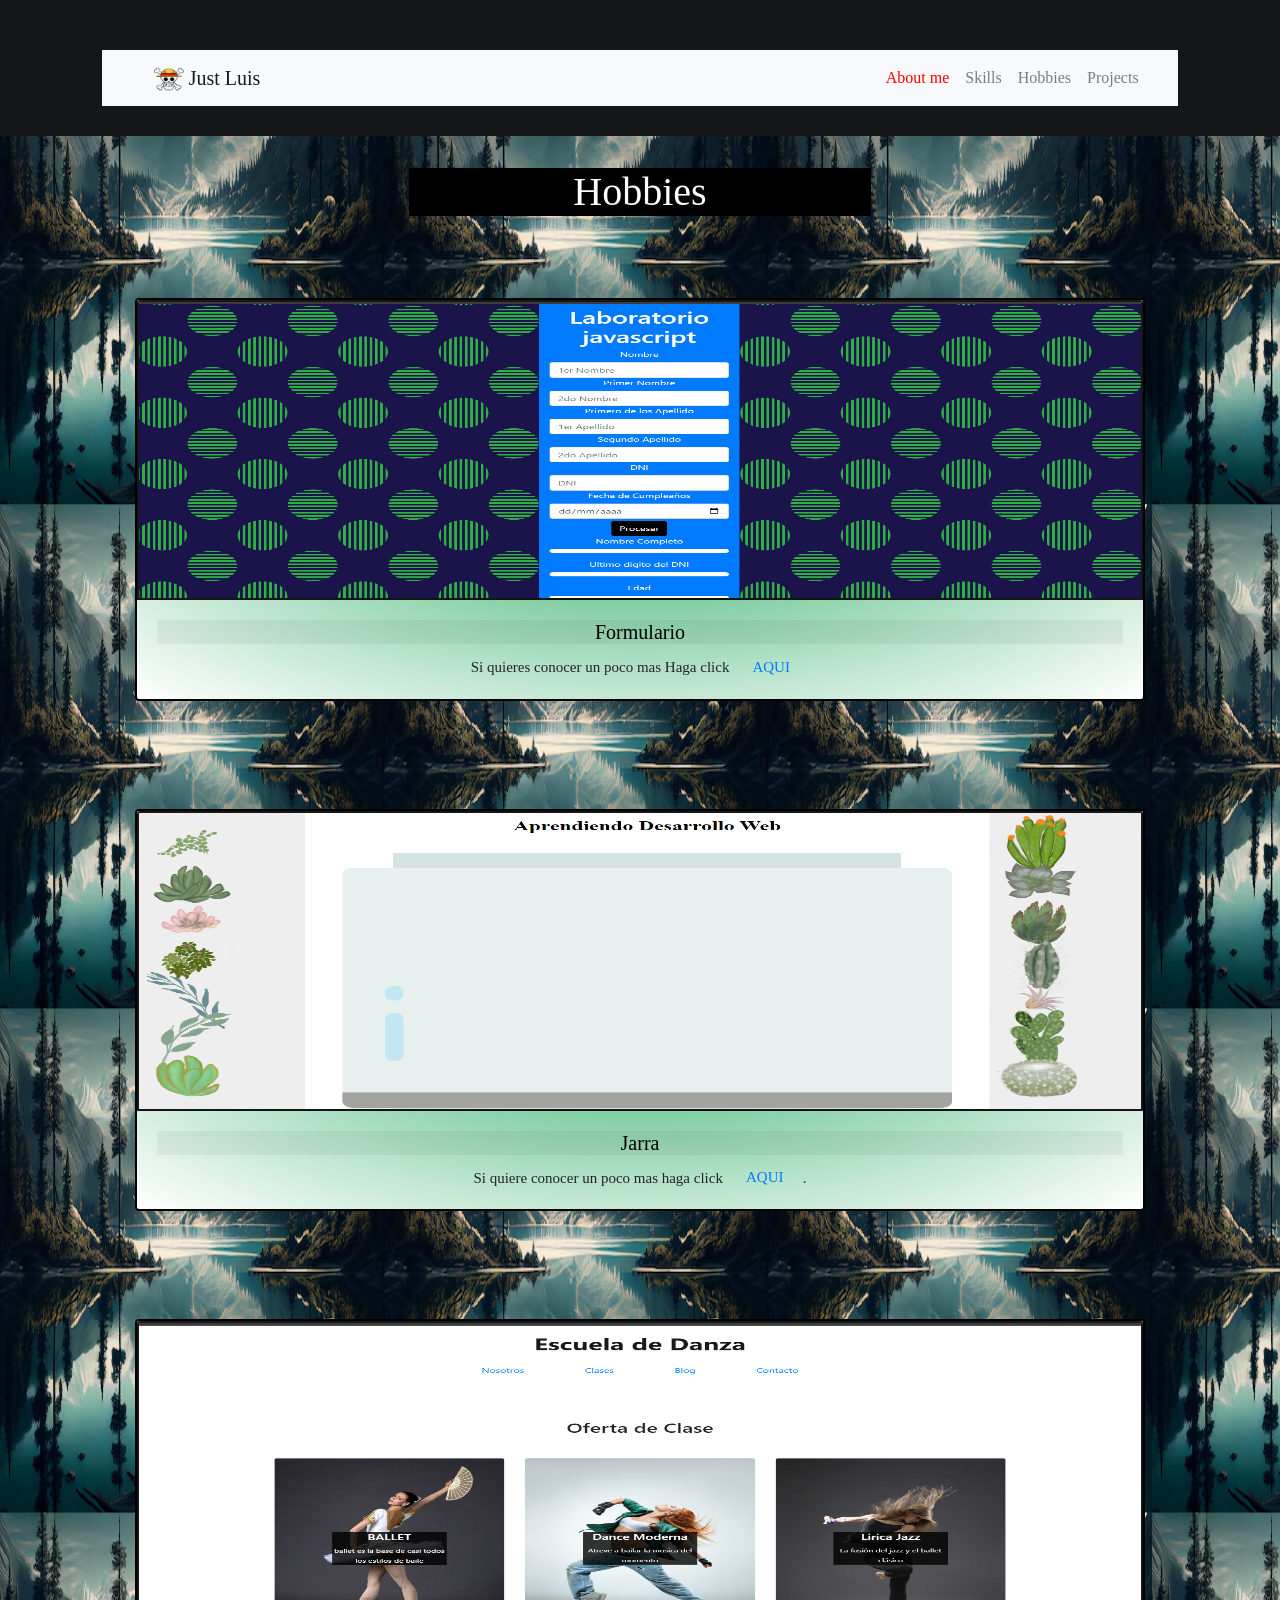
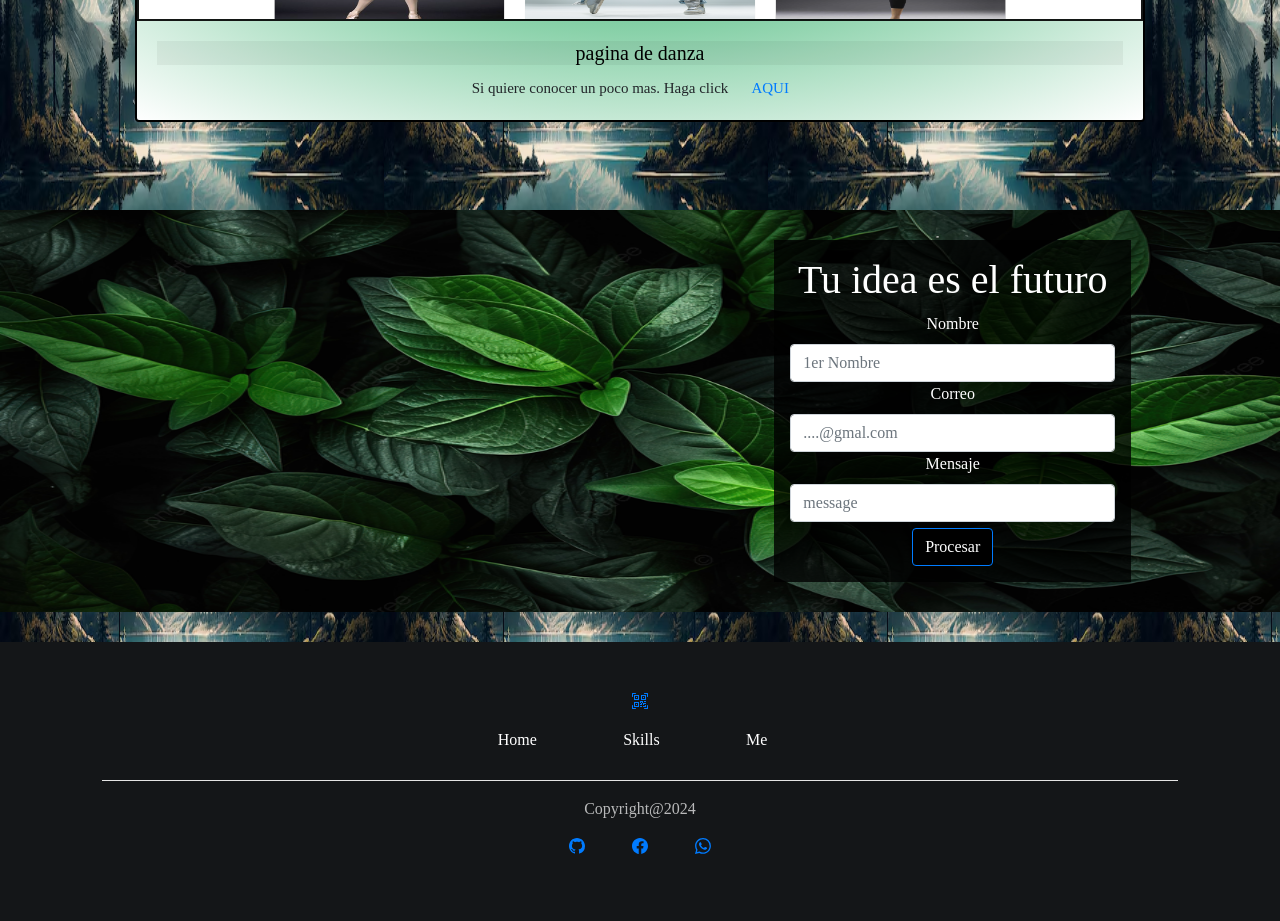
<file: index4.html>
<!DOCTYPE html>
<html lang="en">
<head>
    <meta charset="UTF-8">
    <meta name="viewport" content="width=device-width, initial-scale=1.0">
    <link rel="stylesheet" href="https://stackpath.bootstrapcdn.com/bootstrap/4.0.0/css/bootstrap.min.css"
    integrity="sha384-Gn5384xqQ1aoWXA+058RXPxPg6fy4IWvTNh0E263XmFcJlSAwiGgFAW/dAiS6JXm" crossorigin="anonymous">
    <link rel="stylesheet" href="style.css">
    <link rel="stylesheet" href="style3.css">
    <title>Prototipos</title>
</head>
<body>
    <header>
        <nav class="navbar navbar-expand-lg navbar-light bg-light">
            <div class="container-fluid">
                <a class="navbar-brand" href="#">
                    <img src="Image/logo.png" alt="Logo" width="30" height="24" class="d-inline-block align-text-top">
                    Just Luis
                </a>
                <button class="navbar-toggler" type="button" data-toggle="collapse" data-target="#navbarNav"
                    aria-controls="navbarNav" aria-expanded="false" aria-label="Toggle navigation">
                    <span class="navbar-toggler-icon"></span>
                </button>
                <div class="collapse navbar-collapse justify-content-end" id="navbarNav">
                    <ul class="navbar-nav">
                        <li class="nav-item">
                            <a class="nav-link active" style="color: red;" aria-current="page" href="index.html">About me</a>
                        </li>
                        <li class="nav-item">
                            <a class="nav-link" href="index1.html">Skills</a>
                        </li>
                        <li class="nav-item">
                            <a class="nav-link" href="index3.html">Hobbies</a>
                        </li>
                        <li class="nav-item">
                            <a class="nav-link" href="index4.html">Projects</a>
                        </li>
                    </ul>
                </div>
            </div>
        </nav>
    </header>

    <main>
        <div class="container">
            <div class="cabezera col-md-5"><h1 class="text-center">Hobbies</h1></div>
            <div class="row">
              <div class="col-md-12 mb-2">
                <div class="card">
                  <img src="Image/formulario.png" class="card-img-top" alt="formulario">
                  <div class="card-body i4" id="colorBox">
                    <h5 class="card-title">Formulario</h5>
                    <p class="card-text">Si quieres conocer un poco mas Haga click <a href="https://joseluiscalizaya.github.io/Formulario/">AQUI</a>
                    </p>
                  </div>
                </div>
              </div>
              <div class="col-md-12 mb-2">
                <div class="card">
                  <img src="Image/jarra.png" class="card-img-top" alt="Jarra" width="50%" height="50%">
                  <div class="card-body i4" id="colorBox">
                    <h5 class="card-title">Jarra </h5>
                    <p class="card-text">Si quiere conocer un poco mas haga click <a href="https://joseluiscalizaya.github.io/Jarra/">AQUI</a>.</p>
                  </div>
                </div>
              </div>
              <div class="col-md-12 mb-2">
                <div class="card">
                  <img src="Image/danza.png" class="card-img-top" alt="Danza" width="50%" height="50%">
                  <div class="card-body i4" id="colorBox">
                    <h5 class="card-title">pagina de danza</h5>
                    <p class="card-text">Si quiere conocer un poco mas. Haga click <a href="https://joseluiscalizaya.github.io/Danza/">AQUI</a></p>
                  </div>
                </div>
              </div>
              </div>
            </div>
          </div>
    </main>
    <div class="formularios">
        <div class="row justify-content-end mas">
            <div class="col-12 col-md-6 col-lg-4">
                <div class="my-div text-white text-center p-3" style="background-color: rgba(0, 0, 0, 0.8); left: -10px;">
                        <h1>Tu idea es el futuro</h1>
                        <form  class="formulario grid text-center">
                        <div class="g-col-4 g-start4">
                            <label for="nombre" class="form-label">Nombre</label>
                            <input type="text" class="form-control" id="nombre" placeholder="1er Nombre" required>
                        </div>
                        <div class="g-col-4 g-start-4" >
                            <label for="correo" class="form-label">Correo</label>
                            <input type="email" class="form-control" id="correo" placeholder="....@gmal.com" >
                        </div>
                        <div class="g-col-4 g-start-4">
                            <label for="post" class="form-label">Mensaje</label>
                            <input type="text" class="form-control" id="post" placeholder="message" required>
                        </div>
                        <button type="button" onclick="mostrar()" class="btn btn-primary" style="margin-top: 2%; background-color: black;">
                            Procesar
                        </button>
                    </form>
                </div>
            </div>
        </div>
    </div>
    <footer>
        <div class="logo">
            <a href="">
            <i class="bi bi-qr-code-scan"><svg xmlns="http://www.w3.org/2000/svg" width="16" height="16" fill="currentColor" class="bi bi-qr-code-scan" viewBox="0 0 16 16">
                <path d="M0 .5A.5.5 0 0 1 .5 0h3a.5.5 0 0 1 0 1H1v2.5a.5.5 0 0 1-1 0zm12 0a.5.5 0 0 1 .5-.5h3a.5.5 0 0 1 .5.5v3a.5.5 0 0 1-1 0V1h-2.5a.5.5 0 0 1-.5-.5M.5 12a.5.5 0 0 1 .5.5V15h2.5a.5.5 0 0 1 0 1h-3a.5.5 0 0 1-.5-.5v-3a.5.5 0 0 1 .5-.5m15 0a.5.5 0 0 1 .5.5v3a.5.5 0 0 1-.5.5h-3a.5.5 0 0 1 0-1H15v-2.5a.5.5 0 0 1 .5-.5M4 4h1v1H4z"/>
                <path d="M7 2H2v5h5zM3 3h3v3H3zm2 8H4v1h1z"/>
                <path d="M7 9H2v5h5zm-4 1h3v3H3zm8-6h1v1h-1z"/>
                <path d="M9 2h5v5H9zm1 1v3h3V3zM8 8v2h1v1H8v1h2v-2h1v2h1v-1h2v-1h-3V8zm2 2H9V9h1zm4 2h-1v1h-2v1h3zm-4 2v-1H8v1z"/>
                <path d="M12 9h2V8h-2z"/>
              </svg></i>
            </a>
        </div>
        <ul class="list-group list-group-horizontal-sm fo">
            <a href="index.html"><li class="list-group-item fin">Home</li></a>
            <a href="index1.html"><li class="list-group-item fin">Skills</li></a>
            <a href="index3.html"><li class="list-group-item fin">Me</li></a>
        </ul>
        <hr style="background-color:#fff;">
        <p id="p1">Copyright@2024</p>
        <div class="redes">
            <a href="">
                <svg xmlns="http://www.w3.org/2000/svg" width="16" height="16" fill="currentColor" class="bi bi-github" viewBox="0 0 16 16">
                <path d="M8 0C3.58 0 0 3.58 0 8c0 3.54 2.29 6.53 5.47 7.59.4.07.55-.17.55-.38 0-.19-.01-.82-.01-1.49-2.01.37-2.53-.49-2.69-.94-.09-.23-.48-.94-.82-1.13-.28-.15-.68-.52-.01-.53.63-.01 1.08.58 1.23.82.72 1.21 1.87.87 2.33.66.07-.52.28-.87.51-1.07-1.78-.2-3.64-.89-3.64-3.95 0-.87.31-1.59.82-2.15-.08-.2-.36-1.02.08-2.12 0 0 .67-.21 2.2.82.64-.18 1.32-.27 2-.27s1.36.09 2 .27c1.53-1.04 2.2-.82 2.2-.82.44 1.1.16 1.92.08 2.12.51.56.82 1.27.82 2.15 0 3.07-1.87 3.75-3.65 3.95.29.25.54.73.54 1.48 0 1.07-.01 1.93-.01 2.2 0 .21.15.46.55.38A8.01 8.01 0 0 0 16 8c0-4.42-3.58-8-8-8"/>
              </svg>
            </a>
            <a href="https://www.facebook.com/jose.calizaya.524">
                <svg xmlns="http://www.w3.org/2000/svg" width="16" height="16" fill="currentColor" class="bi bi-facebook" viewBox="0 0 16 16">
                    <path d="M16 8.049c0-4.446-3.582-8.05-8-8.05C3.58 0-.002 3.603-.002 8.05c0 4.017 2.926 7.347 6.75 7.951v-5.625h-2.03V8.05H6.75V6.275c0-2.017 1.195-3.131 3.022-3.131.876 0 1.791.157 1.791.157v1.98h-1.009c-.993 0-1.303.621-1.303 1.258v1.51h2.218l-.354 2.326H9.25V16c3.824-.604 6.75-3.934 6.75-7.951"/>
                  </svg>
            </a>
            <a href="">
                <svg xmlns="http://www.w3.org/2000/svg" width="16" height="16" fill="currentColor" class="bi bi-whatsapp" viewBox="0 0 16 16">
                    <path d="M13.601 2.326A7.85 7.85 0 0 0 7.994 0C3.627 0 .068 3.558.064 7.926c0 1.399.366 2.76 1.057 3.965L0 16l4.204-1.102a7.9 7.9 0 0 0 3.79.965h.004c4.368 0 7.926-3.558 7.93-7.93A7.9 7.9 0 0 0 13.6 2.326zM7.994 14.521a6.6 6.6 0 0 1-3.356-.92l-.24-.144-2.494.654.666-2.433-.156-.251a6.56 6.56 0 0 1-1.007-3.505c0-3.626 2.957-6.584 6.591-6.584a6.56 6.56 0 0 1 4.66 1.931 6.56 6.56 0 0 1 1.928 4.66c-.004 3.639-2.961 6.592-6.592 6.592m3.615-4.934c-.197-.099-1.17-.578-1.353-.646-.182-.065-.315-.099-.445.099-.133.197-.513.646-.627.775-.114.133-.232.148-.43.05-.197-.1-.836-.308-1.592-.985-.59-.525-.985-1.175-1.103-1.372-.114-.198-.011-.304.088-.403.087-.088.197-.232.296-.346.1-.114.133-.198.198-.33.065-.134.034-.248-.015-.347-.05-.099-.445-1.076-.612-1.47-.16-.389-.323-.335-.445-.34-.114-.007-.247-.007-.38-.007a.73.73 0 0 0-.529.247c-.182.198-.691.677-.691 1.654s.71 1.916.81 2.049c.098.133 1.394 2.132 3.383 2.992.47.205.84.326 1.129.418.475.152.904.129 1.246.08.38-.058 1.171-.48 1.338-.943.164-.464.164-.86.114-.943-.049-.084-.182-.133-.38-.232"/>
                  </svg>
            </a>
        </div>
    </footer>
    <script src="https://code.jquery.com/jquery-3.2.1.slim.min.js"
        integrity="sha384-KJ3o2DKtIkvYIK3UENzmM7KCkRr/rE9/Qpg6aAZGJwFDMVNA/GpGFF93hXpG5KkN"
        crossorigin="anonymous"></script>
    <script src="https://cdnjs.cloudflare.com/ajax/libs/popper.js/1.12.9/umd/popper.min.js"
        integrity="sha384-ApNbgh9B+Y1QKtv3Rn7W3mgPxhU9K/ScQsAP7hUibX39j7fakFPskvXusvfa0b4Q"
        crossorigin="anonymous"></script>
    <script src="https://stackpath.bootstrapcdn.com/bootstrap/4.0.0/js/bootstrap.min.js"
        integrity="sha384-JZR6Spejh4U02d8jOt6vLEHfe/JQGiRRSQQxSfFWpi1MquVdAyjUar5+76PVCmYl"
        crossorigin="anonymous"></script>
        <script src="fun.js"></script>

    
</body>
</html>
</file>
<file: style.css>
*{
    margin: 0;
    padding: 0;
    font-family: 'Times New Roman', Times, serif;
}
header{
    background-color: #141618;
    padding: 50px 8vw 30px;
    text-align: center;
    border: none;
    
}
.me{
    display: grid;
    grid-template-columns: repeat(3,1fr);
    grid-gap: 10px;
    grid-auto-rows: minmax(100px,auto);
    background-image:url(Image/abc.jpg);
    background-size: 100% 100%;
}
.text{
    position: relative;
    grid-column: 1/3;
    grid-row: 1;
    gap: 5%;
}

.im{
    grid-column: 3;
    grid-row: 1;
}

#h{
    text-align: center;
}
#part{
    position: absolute;
    text-align: justify;
    color: black;
    padding:3%;
    background-color: rgba(0, 0, 0, 0.5);
    top: 50%;
    left: 50%;
    transform: translate(-50%,-50%);
    overflow: hidden;
    min-width: 1fr;
    min-width: 1fr;
    
}
.formularios{
    gap: 10px;
    background-image: url(Image/contact.png);
    background-size: 100% 100%;
}
.mas{
    left: -5%;
    right: 10%;
    margin: 30px;
    gap: 10px;
    padding: 30px   ;
}

.fo{
    display: block;
    padding-right: 15px;
    text-align: center;
}
footer{
    color: rgba(255, 255, 255, 0.7);
    background-color: #141618;
    padding: 50px 8vw 30px;
    text-align: center;
}
.logo{
    text-align: center;
    color: white;
}
.fin{
    color: #fff;
    display: inline-block;  
    border: none;
    background-color: rgba(0, 0, 0, 0); 
}
.p1{
    color: #b5b3b3;
    font-size: 18px;
    text-align: center;
}

.redes{
    margin-bottom: 30px;
}
a{
    padding: 2%;
}
</file>
<file: style1.css>
*{
    box-sizing: border-box;
    margin: 0;
    padding: 0;
}
header{
    background-color: #141618;
    padding: 50px 8vw 30px;
    text-align: center;
    border: none;   
}

#contim{
    background-image: url(Image/f1.jpg);
    background-size: 100% 100%;

}
.skill-image{
    width: 71%;
    padding: 8px;
}
.img{
    vertical-align: middle;
    overflow-clip-margin: content-box;
    overflow: clip;
}

.skill{
    margin: 10%;
    display: flex;
    align-items: center;
    flex-direction: column;
    background-color: rgba(255, 255, 255, 0.7);
    padding: 18px 0px;
    border-radius: 25px;
    border: 2px black solid;
}
.skill-name{
    letter-spacing: 2px;
    font-size: 17px;
    padding-top: 6px;
    margin: 0;
}
p{
    display: block;
    margin-block-start: 1em;
    margin-inline-end:0px;
    margin-block-end: 1em;
    margin-inline-start: 0px;
    unicode-bidi: isolate;
}
.col{
    max-width: 100%;
    padding-left: 12px; 
    padding-right: 12px;
}
section{
    display: block;
}
#tools{
    background-image: url(Image/fondo1.avif);
    background-size: 100% 100%;
    padding: 100px 0px 80px 0px;
    background-size: contain;
    min-height: 100vh;

}
.container{
    max-width: 1320px;
    background-color: rgba(0, 0, 0, 0.9);
    color: bisque;
}
.tool{
    display: flex;
    align-items: center;
    flex-direction: column;
    background-color: transparent;
    padding: 18px 0px;
    border-radius: 25px;
    backdrop-filter: blur(300px);
    border: 2px black solid;
}
.tool-image{
    width: 31%;
    padding: 8px;
}
.tool-name{
    letter-spacing: 2px;
    font-size: 17px;
    padding-top: 5px;
    margin: 0;
    color: white;
}
</file>
<file: style2.css>
*{
    margin: 0;
    padding: 0;
    font-family: 'Times New Roman', Times, serif;
}
.card-text{
    text-align: justify;
  }
  .card-img-top{
    background-size: 50% 100%;
    width: 100%;
    height: 300px;
  }
  .card-title{
    text-align: center;
    font-size: 20px;
    color: black;
    padding: 10px;
  }
  body{
    background-image: url(Image/fondo2.jpg);
    background-size: 40% 30%;
  }
  .cabezera{
    background-color: rgba(255,255, 255, 0.5);
    padding: 10px;
    align-items: center;
    text-align: center;
    left: -5%;
    right: -5%;

  }
</file>
<file: style3.css>
*{
    margin: 0;
    padding: 0;
    position:relative;

}
nav{
position: absolute;   
}
body{
    background-image: url(Image/fondo1.avif);
    background-size: 30% 20%;
}
.card-img-top{
    width: 100%;
    height: 300px;
    text-align: center;
    border: 2px solid rgba(0, 0, 0, 0.9);
}
.card{
    margin: 50px;
    border: 2px solid black;
    background: radial-gradient(mediumseagreen, white);
}
h5{
    text-align: center;
    font-size: 20px;
    color: black;
    background-color: rgba(0, 0, 0, 0.05);
}
.card-text{
    text-align: center;
    font-size: 15px;
}
.cabezera{
    text-align: center;
    background-color: rgba(0, 0, 0,1);
    color: white;
    margin: 2em auto;
    padding-left: 0;
    padding-right: 0;

}
</file>
